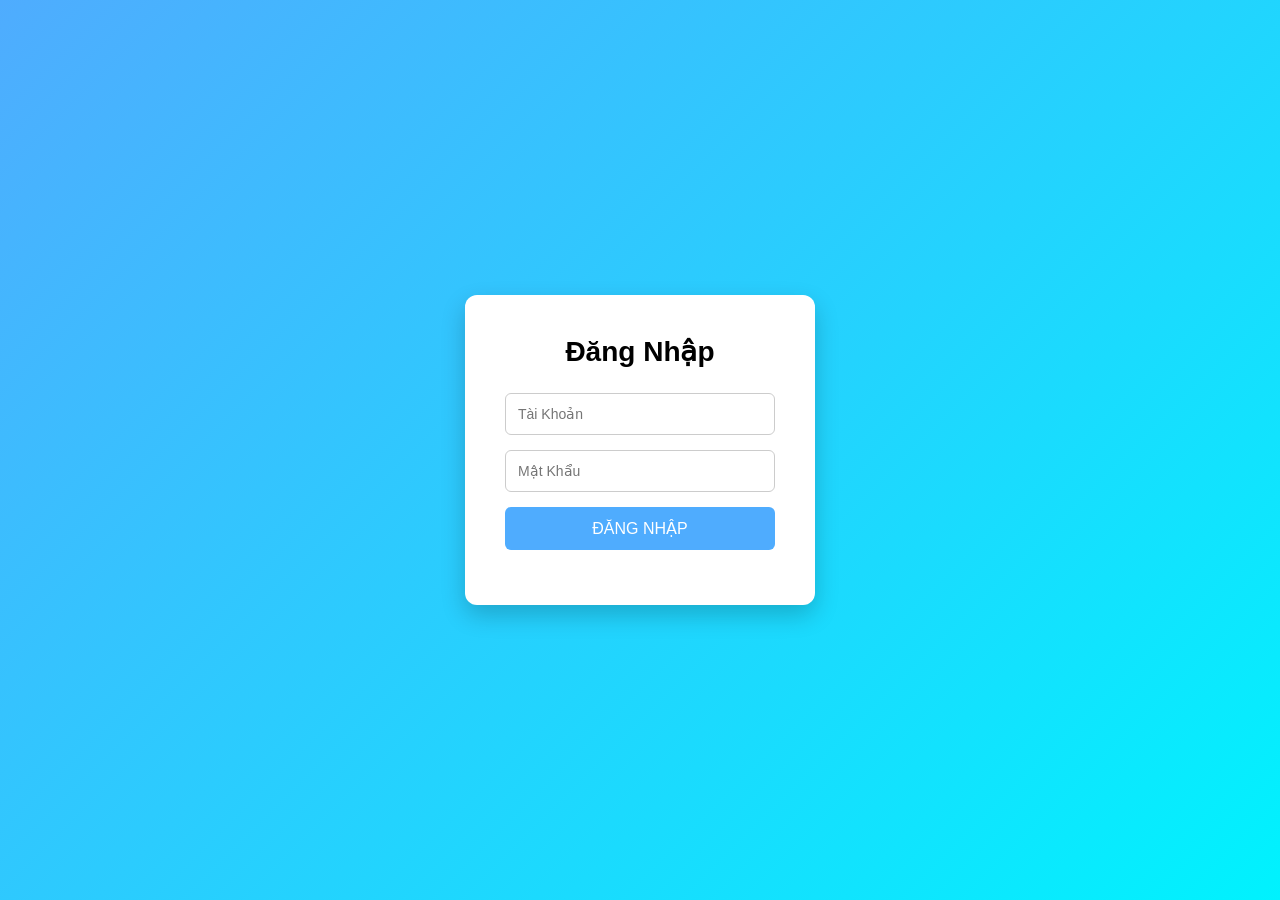
<file: index.html>
<!doctype html>
<html lang="vi">
  <head>
    <meta charset="UTF-8" />
    <title>Login</title>

    <link rel="stylesheet" href="login.css" />
  </head>

  <body>
    <div class="login-box">
      <h2>Đăng Nhập</h2>

      <input type="text" id="username" placeholder="Tài Khoản" />

      <input type="password" id="password" placeholder="Mật Khẩu" />

      <button onclick="login()">ĐĂNG NHẬP</button>

      <p id="message"></p>
    </div>

    <script src="login.js"></script>
  </body>
</html>
</file>
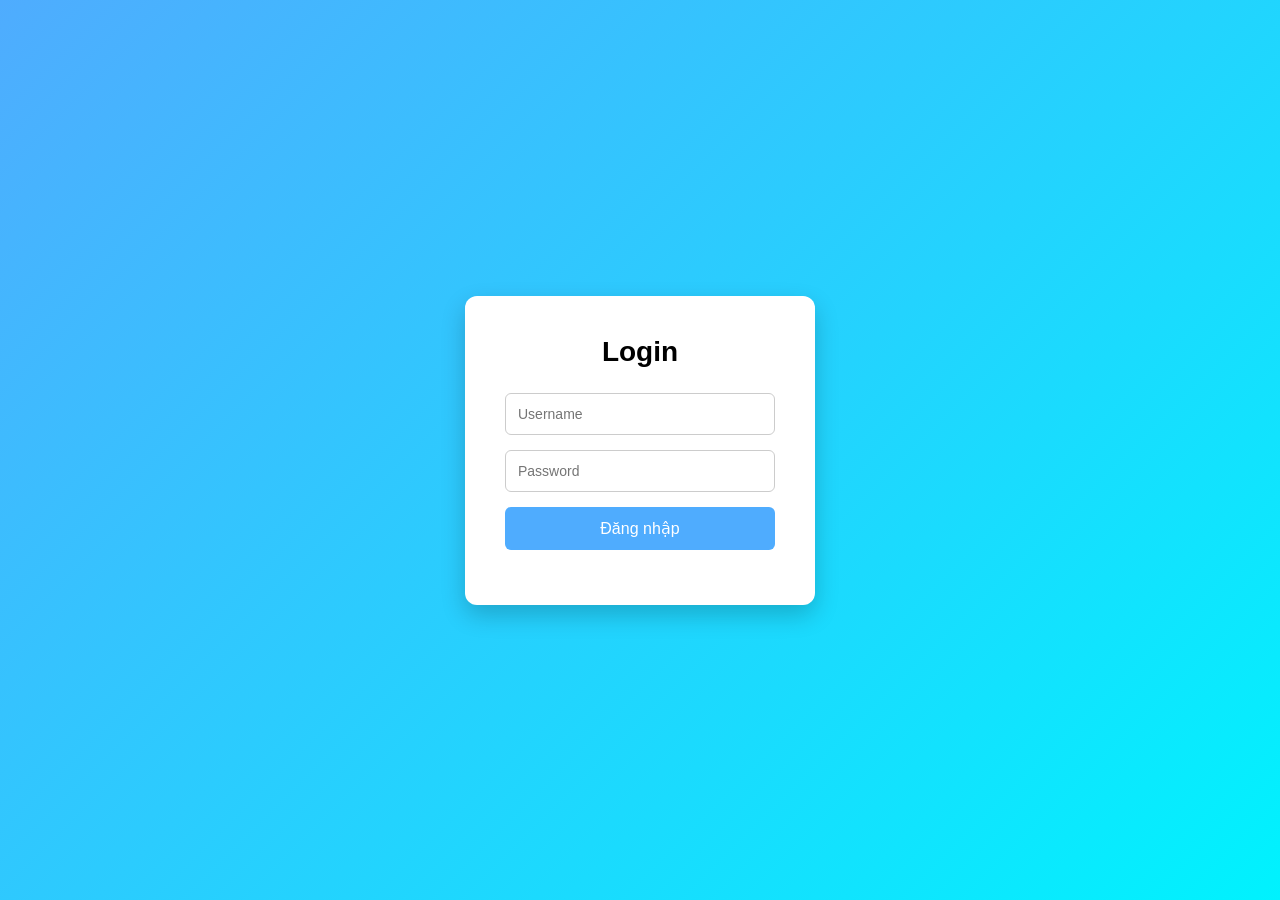
<file: login.html>
<!doctype html>
<html lang="vi">
  <head>
    <meta charset="UTF-8" />
    <title>Login</title>

    <link rel="stylesheet" href="login.css" />
  </head>

  <body>
    <div class="login-box">
      <h2>Login</h2>

      <input type="text" id="username" placeholder="Username" />

      <input type="password" id="password" placeholder="Password" />

      <button onclick="login()">Đăng nhập</button>

      <p id="message"></p>
    </div>

    <script src="login.js"></script>
  </body>
</html>
</file>
<file: login.css>
/* Reset */

* {
  margin: 0;
  padding: 0;
  box-sizing: border-box;
  font-family: Arial, Helvetica, sans-serif;
}

/* Background */

body {
  height: 100vh;
  display: flex;
  justify-content: center;
  align-items: center;

  background: linear-gradient(135deg, #4facfe, #00f2fe);
}

/* Login box */

.login-box {
  width: 350px;

  background: white;

  padding: 40px;

  border-radius: 12px;

  box-shadow: 0 10px 25px rgba(0, 0, 0, 0.2);

  text-align: center;
}

/* Title */

.login-box h2 {
  margin-bottom: 25px;

  font-size: 28px;
}

/* Inputs */

.login-box input {
  width: 100%;

  padding: 12px;

  margin-bottom: 15px;

  border: 1px solid #ccc;

  border-radius: 6px;

  font-size: 14px;

  outline: none;

  transition: 0.3s;
}

/* Input focus */

.login-box input:focus {
  border-color: #4facfe;
}

/* Button */

.login-box button {
  width: 100%;

  padding: 12px;

  background: #4facfe;

  border: none;

  border-radius: 6px;

  font-size: 16px;

  color: white;

  cursor: pointer;

  transition: 0.3s;
}

/* Button hover */

.login-box button:hover {
  background: #2f8cff;
}

/* Message */

#message {
  margin-top: 15px;

  font-size: 14px;
}
</file>
